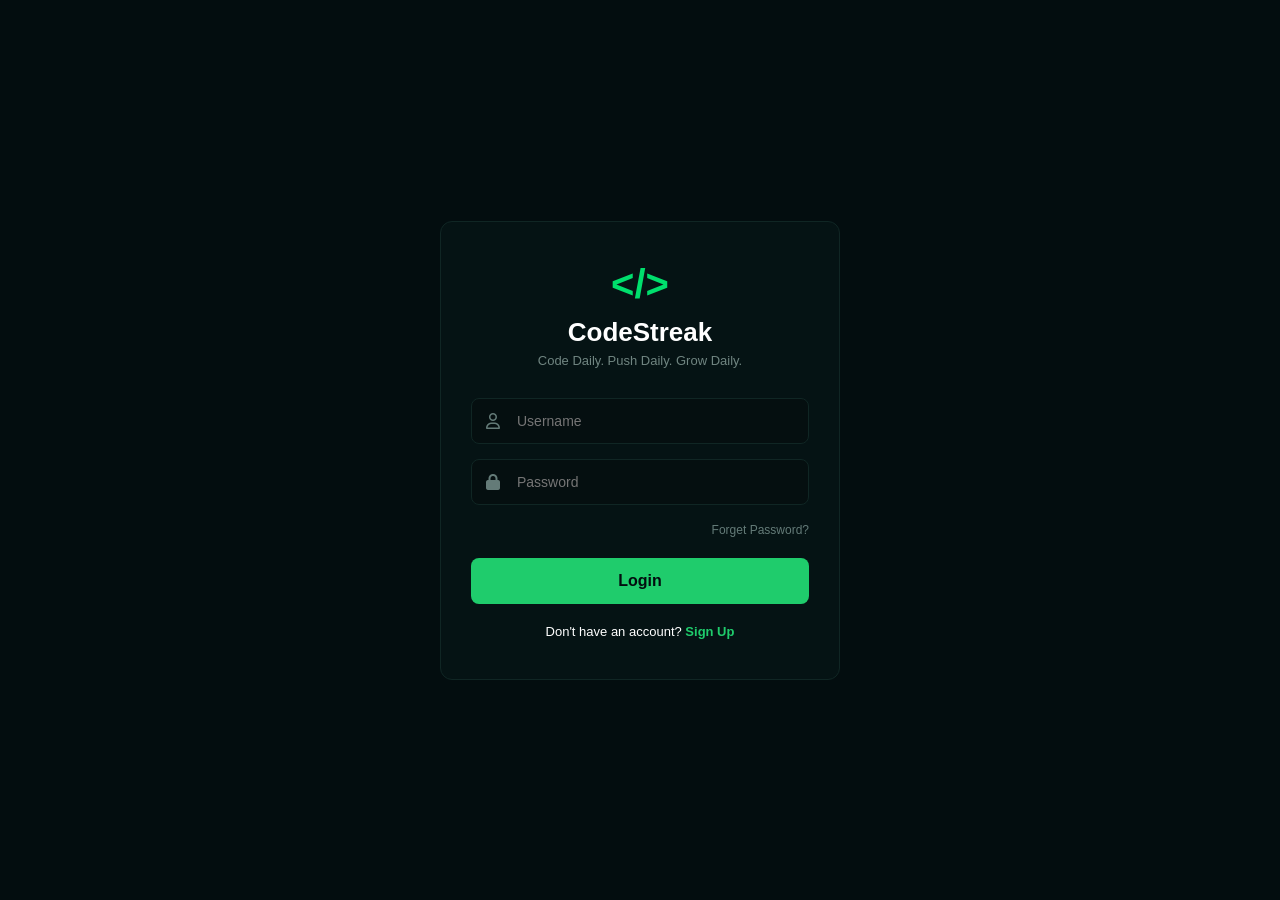
<file: index.html>
<!DOCTYPE html>
<html lang="en">
<head>
    <meta charset="UTF-8">
    <meta name="viewport" content="width=device-width, initial-scale=1.0">
    <title>CodeStreak Login</title>
    <link rel="stylesheet" href="https://cdnjs.cloudflare.com/ajax/libs/font-awesome/6.4.0/css/all.min.css">
    <link rel="stylesheet" href="style.css">
</head>
<body>

    <div class="login-card">
        
        <div class="logo-area">
            <div class="logo-icon">&lt;/&gt;</div>
            <h1 class="brand-name">CodeStreak</h1>
            <p class="tagline">Code Daily. Push Daily. Grow Daily.</p>
        </div>

        <form>
            <div class="input-box">
                <i class="fa-regular fa-user"></i>
                <input type="text" placeholder="Username" required>
            </div>

            <div class="input-box">
                <i class="fa-solid fa-lock"></i>
                <input type="password" placeholder="Password" required>
            </div>

            <div class="forgot-link">
                <a href="#">Forget Password?</a>
            </div>

            <button type="submit" class="login-btn">Login</button>
        </form>

        <div class="signup-text">
            Don't have an account? <a href="#">Sign Up</a>
        </div>

    </div>

</body>
</html>
</file>
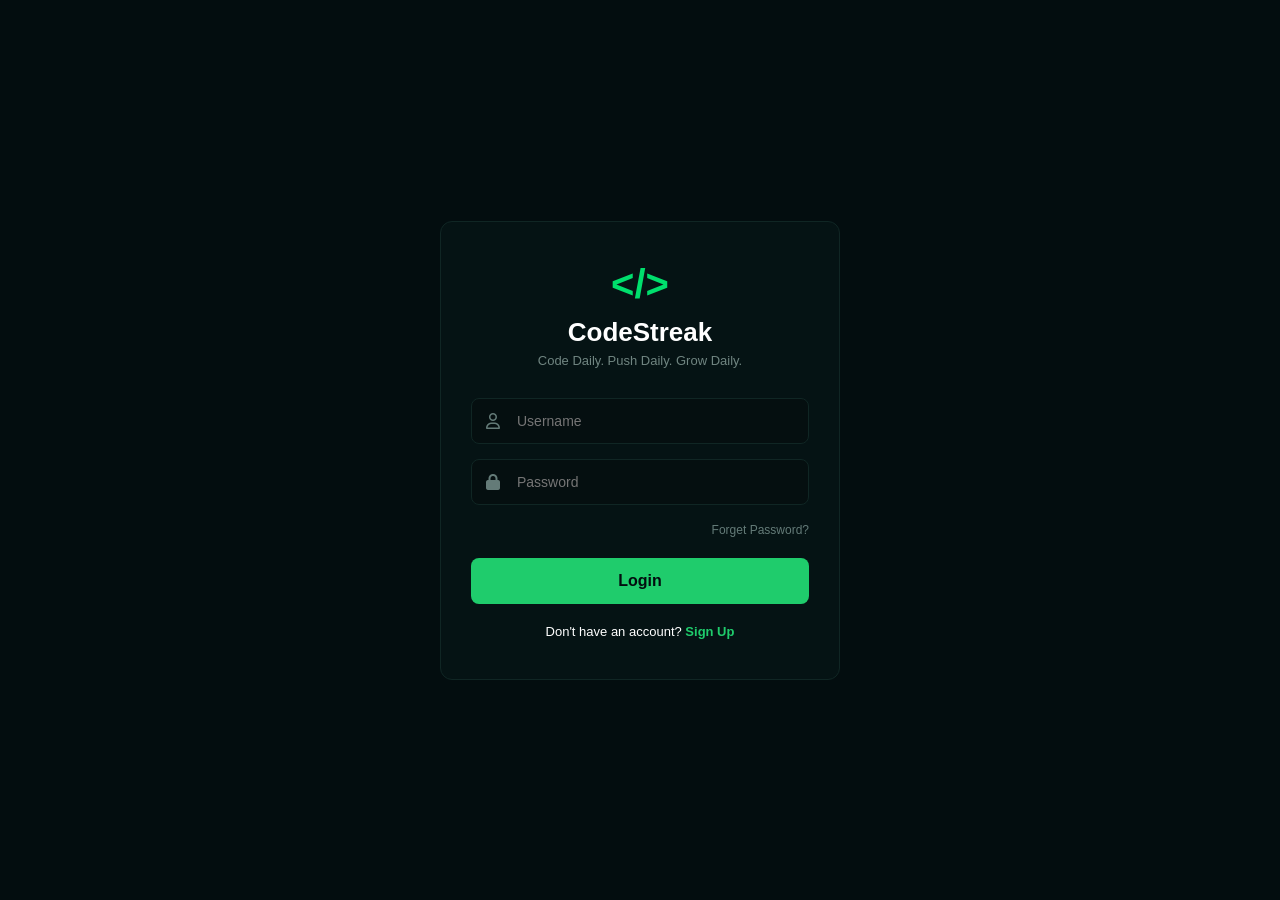
<file: login page/index.html>
<!DOCTYPE html>
<html lang="en">
<head>
    <meta charset="UTF-8">
    <meta name="viewport" content="width=device-width, initial-scale=1.0">
    <title>CodeStreak Login</title>
    <link rel="stylesheet" href="https://cdnjs.cloudflare.com/ajax/libs/font-awesome/6.4.0/css/all.min.css">
    <link rel="stylesheet" href="style.css">
</head>
<body>

    <div class="login-card">
        
        <div class="logo-area">
            <div class="logo-icon">&lt;/&gt;</div>
            <h1 class="brand-name">CodeStreak</h1>
            <p class="tagline">Code Daily. Push Daily. Grow Daily.</p>
        </div>

        <form>
            <div class="input-box">
                <i class="fa-regular fa-user"></i>
                <input type="text" placeholder="Username" required>
            </div>

            <div class="input-box">
                <i class="fa-solid fa-lock"></i>
                <input type="password" placeholder="Password" required>
            </div>

            <div class="forgot-link">
                <a href="#">Forget Password?</a>
            </div>

            <button type="submit" class="login-btn">Login</button>
        </form>

        <div class="signup-text">
            Don't have an account? <a href="#">Sign Up</a>
        </div>

    </div>

</body>
</html>
</file>
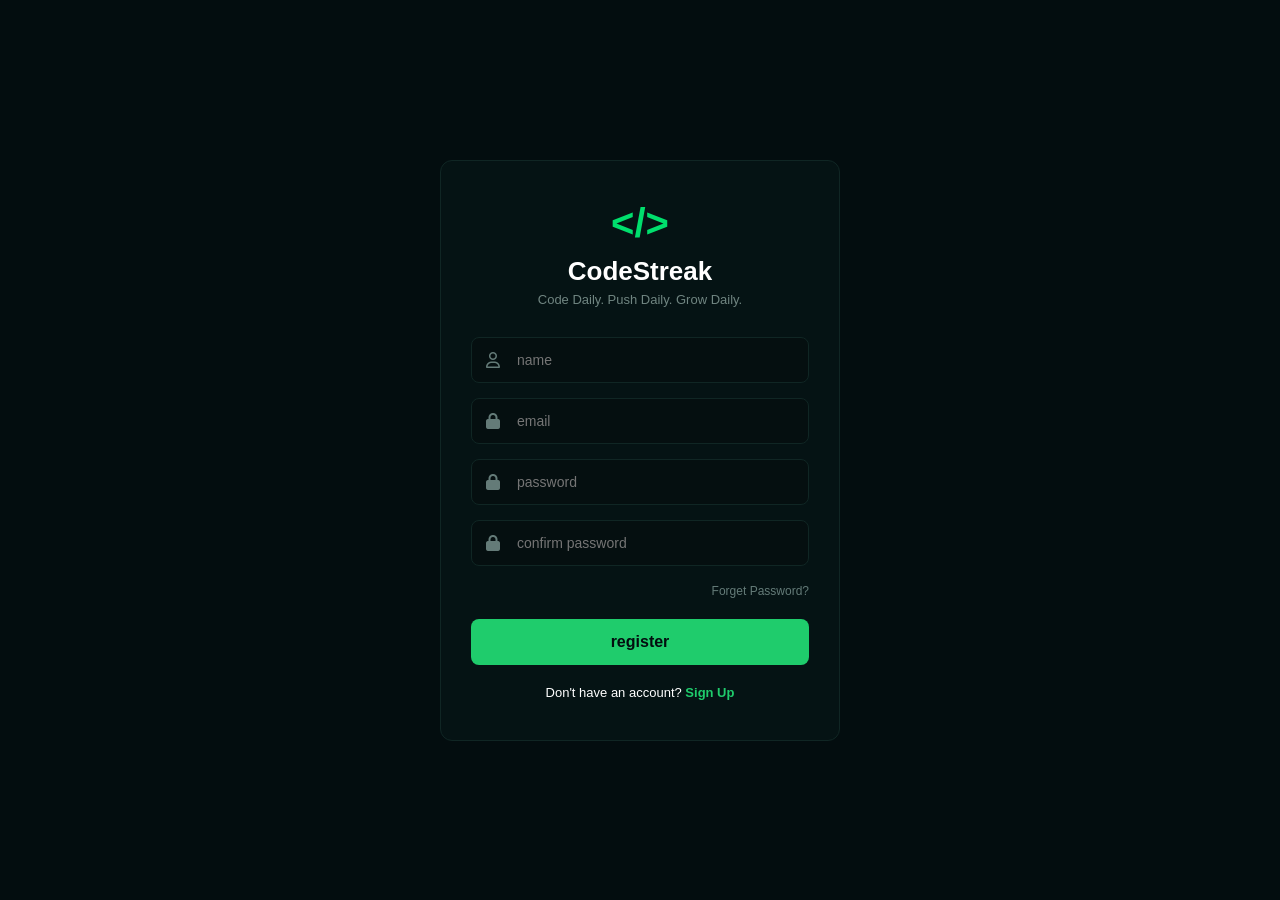
<file: register.html>
<!DOCTYPE html>
<html lang="en">
<head>
    <meta charset="UTF-8">
    <meta name="viewport" content="width=device-width, initial-scale=1.0">
    <title>CodeStreak Login</title>
    <link rel="stylesheet" href="https://cdnjs.cloudflare.com/ajax/libs/font-awesome/6.4.0/css/all.min.css">
    <link rel="stylesheet" href="style.css">
</head>
<body>

    <div class="login-card">
        
        <div class="logo-area">
            <div class="logo-icon">&lt;/&gt;</div>
            <h1 class="brand-name">CodeStreak</h1>
            <p class="tagline">Code Daily. Push Daily. Grow Daily.</p>
        </div>

        <form>
            <div class="input-box">
                <i class="fa-regular fa-user"></i>
                <input type="text" placeholder="name" required>
            </div>

            <div class="input-box">
                <i class="fa-solid fa-lock"></i>
                <input type="password" placeholder="email" required>
            </div>
                        <div class="input-box">
                <i class="fa-solid fa-lock"></i>
                <input type="password" placeholder="password" required>
            </div>
                        <div class="input-box">
                <i class="fa-solid fa-lock"></i>
                <input type="password" placeholder="confirm password" required>
            </div>

            <div class="forgot-link">
                <a href="#">Forget Password?</a>
            </div>

            <button type="submit" class="login-btn">register</button>
        </form>

        <div class="signup-text">
            Don't have an account? <a href="#">Sign Up</a>
        </div>

    </div>

</body>
</html>
</file>
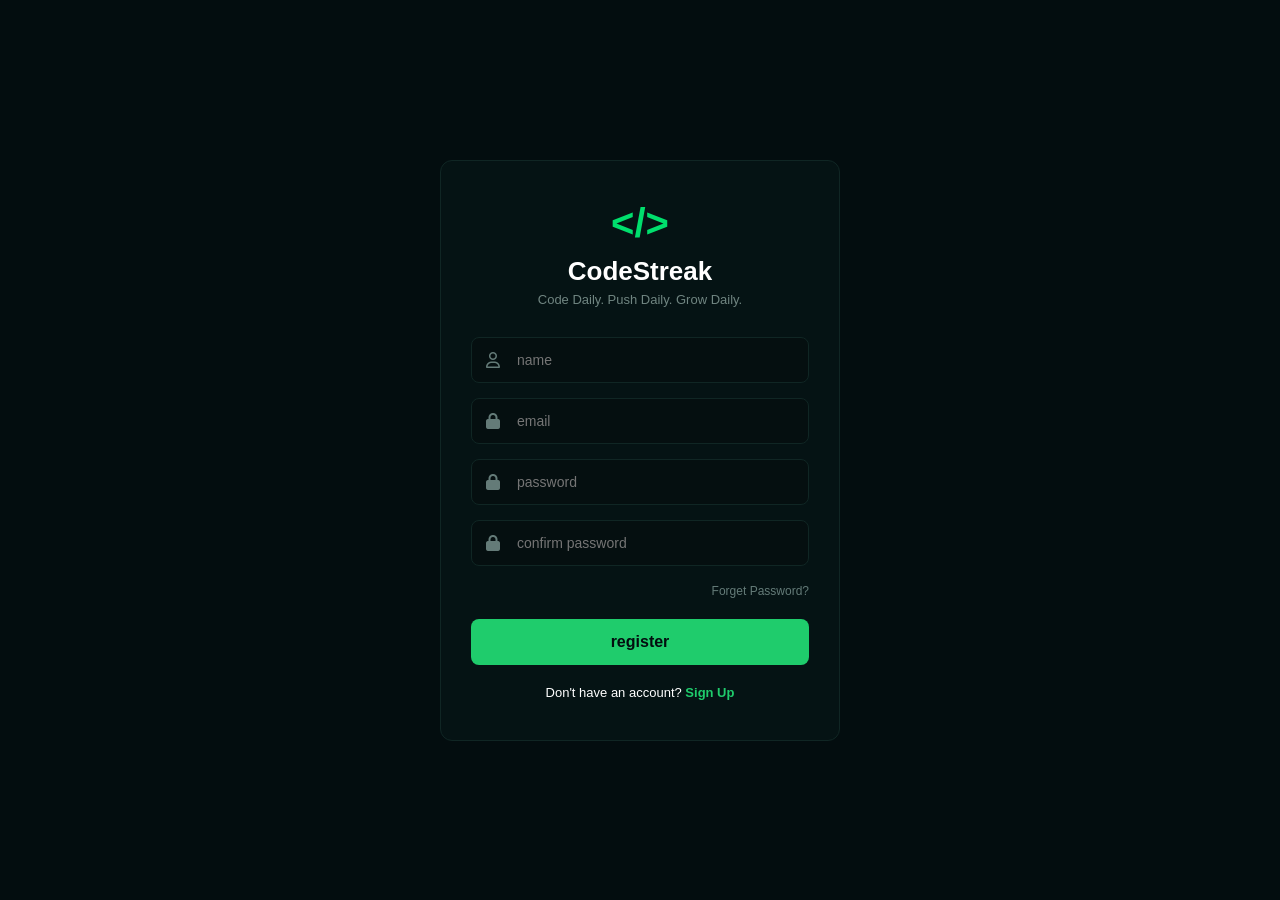
<file: login page/register.html>
<!DOCTYPE html>
<html lang="en">
<head>
    <meta charset="UTF-8">
    <meta name="viewport" content="width=device-width, initial-scale=1.0">
    <title>CodeStreak Login</title>
    <link rel="stylesheet" href="https://cdnjs.cloudflare.com/ajax/libs/font-awesome/6.4.0/css/all.min.css">
    <link rel="stylesheet" href="style.css">
</head>
<body>

    <div class="login-card">
        
        <div class="logo-area">
            <div class="logo-icon">&lt;/&gt;</div>
            <h1 class="brand-name">CodeStreak</h1>
            <p class="tagline">Code Daily. Push Daily. Grow Daily.</p>
        </div>

        <form>
            <div class="input-box">
                <i class="fa-regular fa-user"></i>
                <input type="text" placeholder="name" required>
            </div>

            <div class="input-box">
                <i class="fa-solid fa-lock"></i>
                <input type="password" placeholder="email" required>
            </div>
                        <div class="input-box">
                <i class="fa-solid fa-lock"></i>
                <input type="password" placeholder="password" required>
            </div>
                        <div class="input-box">
                <i class="fa-solid fa-lock"></i>
                <input type="password" placeholder="confirm password" required>
            </div>

            <div class="forgot-link">
                <a href="#">Forget Password?</a>
            </div>

            <button type="submit" class="login-btn">register</button>
        </form>

        <div class="signup-text">
            Don't have an account? <a href="#">Sign Up</a>
        </div>

    </div>

</body>
</html>
</file>
<file: style.css>
/* Poore page ki basic setting reset karne ke liye */
* {
    margin: 0;
    padding: 0;
    box-sizing: border-box;
    font-family: Arial, sans-serif; /* Sabhi computer me chalne wala simple font */
}

/* Poore page ka background color aur card ko center me lane ke liye */
body {
    background-color: #030d0f; /* Dark background */
    min-height: 100vh;
    display: flex;
    justify-content: center; /* Card ko horizontally center karega */
    align-items: center;     /* Card ko vertically center karega */
}

/* Beech ka main login box (Card) */
.login-card {
    background-color: #051314; /* Card ka thoda alag dark color */
    border: 1px solid #102624;  /* Patli si border */
    border-radius: 12px;        /* Corners ko round karne ke liye */
    width: 400px;               /* Box ki chaudai */
    padding: 40px 30px;         /* Andar se gap */
    text-align: center;         /* Sab kuch center me dikhane ke liye */
}

/* Logo icon (< />) ki styling */
.logo-icon {
    color: #00df6d; /* Green color */
    font-size: 40px;
    font-weight: bold;
    margin-bottom: 10px;
}

/* CodeStreak Text */
.brand-name {
    color: #ffffff; /* White color */
    font-size: 26px;
    margin-bottom: 5px;
}

/* Chota sub-text */
.tagline {
    color: #708581; /* Muted grey color */
    font-size: 13px;
    margin-bottom: 30px; /* Form se thoda gap banane ke liye */
}

/* Input ke bahar wala box taaki icon aur text line me rahein */
.input-box {
    position: relative;
    margin-bottom: 15px; /* Har input ke beech ka gap */
}

/* Input box ke andar ke icons */
.input-box i {
    position: absolute;
    left: 15px;
    top: 50%;
    transform: translateY(-50%); /* Icon ko exact vertical center karne ke liye */
    color: #647b78;
}

/* Asli Input Fields (Username & Password) */
.input-box input {
    width: 100%;
    background-color: #050f10;
    border: 1px solid #102624;
    border-radius: 8px;
    padding: 14px 14px 14px 45px; /* Left side se 45px gap diya taaki text icon ke upar na aaye */
    color: #ffffff;
    font-size: 14px;
    outline: none; /* Click karne par jo default border aati hai use hatane ke liye */
}

/* Forget Password link ki alignment */
.forgot-link {
    text-align: right;
    margin-bottom: 20px;
}

.forgot-link a {
    color: #647b78;
    font-size: 12px;
    text-decoration: none; /* Underline hatane ke liye */
}

/* Green Login Button */
.login-btn {
    width: 100%;
    background-color: #1fcc6c; /* Bright Green */
    color: #030d0f;            /* Button ke text ka color dark */
    border: none;
    border-radius: 8px;
    padding: 14px;
    font-size: 16px;
    font-weight: bold;
    cursor: pointer;          /* Mouse le jaane par hath ka icon bane */
}

/* Button par mouse le jaane par thoda dark green hoga */
.login-btn:hover {
    background-color: #1be072;
}

/* Sabse neeche wala Don't have an account text */
.signup-text {
    margin-top: 20px;
    color: #ffffff;
    font-size: 13px;
}

.signup-text a {
    color: #1fcc6c;
    text-decoration: none;
    font-weight: bold;
}
</file>
<file: login page/style.css>
/* Poore page ki basic setting reset karne ke liye */
* {
    margin: 0;
    padding: 0;
    box-sizing: border-box;
    font-family: Arial, sans-serif; /* Sabhi computer me chalne wala simple font */
}

/* Poore page ka background color aur card ko center me lane ke liye */
body {
    background-color: #030d0f; /* Dark background */
    min-height: 100vh;
    display: flex;
    justify-content: center; /* Card ko horizontally center karega */
    align-items: center;     /* Card ko vertically center karega */
}

/* Beech ka main login box (Card) */
.login-card {
    background-color: #051314; /* Card ka thoda alag dark color */
    border: 1px solid #102624;  /* Patli si border */
    border-radius: 12px;        /* Corners ko round karne ke liye */
    width: 400px;               /* Box ki chaudai */
    padding: 40px 30px;         /* Andar se gap */
    text-align: center;         /* Sab kuch center me dikhane ke liye */
}

/* Logo icon (< />) ki styling */
.logo-icon {
    color: #00df6d; /* Green color */
    font-size: 40px;
    font-weight: bold;
    margin-bottom: 10px;
}

/* CodeStreak Text */
.brand-name {
    color: #ffffff; /* White color */
    font-size: 26px;
    margin-bottom: 5px;
}

/* Chota sub-text */
.tagline {
    color: #708581; /* Muted grey color */
    font-size: 13px;
    margin-bottom: 30px; /* Form se thoda gap banane ke liye */
}

/* Input ke bahar wala box taaki icon aur text line me rahein */
.input-box {
    position: relative;
    margin-bottom: 15px; /* Har input ke beech ka gap */
}

/* Input box ke andar ke icons */
.input-box i {
    position: absolute;
    left: 15px;
    top: 50%;
    transform: translateY(-50%); /* Icon ko exact vertical center karne ke liye */
    color: #647b78;
}

/* Asli Input Fields (Username & Password) */
.input-box input {
    width: 100%;
    background-color: #050f10;
    border: 1px solid #102624;
    border-radius: 8px;
    padding: 14px 14px 14px 45px; /* Left side se 45px gap diya taaki text icon ke upar na aaye */
    color: #ffffff;
    font-size: 14px;
    outline: none; /* Click karne par jo default border aati hai use hatane ke liye */
}

/* Forget Password link ki alignment */
.forgot-link {
    text-align: right;
    margin-bottom: 20px;
}

.forgot-link a {
    color: #647b78;
    font-size: 12px;
    text-decoration: none; /* Underline hatane ke liye */
}

/* Green Login Button */
.login-btn {
    width: 100%;
    background-color: #1fcc6c; /* Bright Green */
    color: #030d0f;            /* Button ke text ka color dark */
    border: none;
    border-radius: 8px;
    padding: 14px;
    font-size: 16px;
    font-weight: bold;
    cursor: pointer;          /* Mouse le jaane par hath ka icon bane */
}

/* Button par mouse le jaane par thoda dark green hoga */
.login-btn:hover {
    background-color: #1be072;
}

/* Sabse neeche wala Don't have an account text */
.signup-text {
    margin-top: 20px;
    color: #ffffff;
    font-size: 13px;
}

.signup-text a {
    color: #1fcc6c;
    text-decoration: none;
    font-weight: bold;
}
</file>
